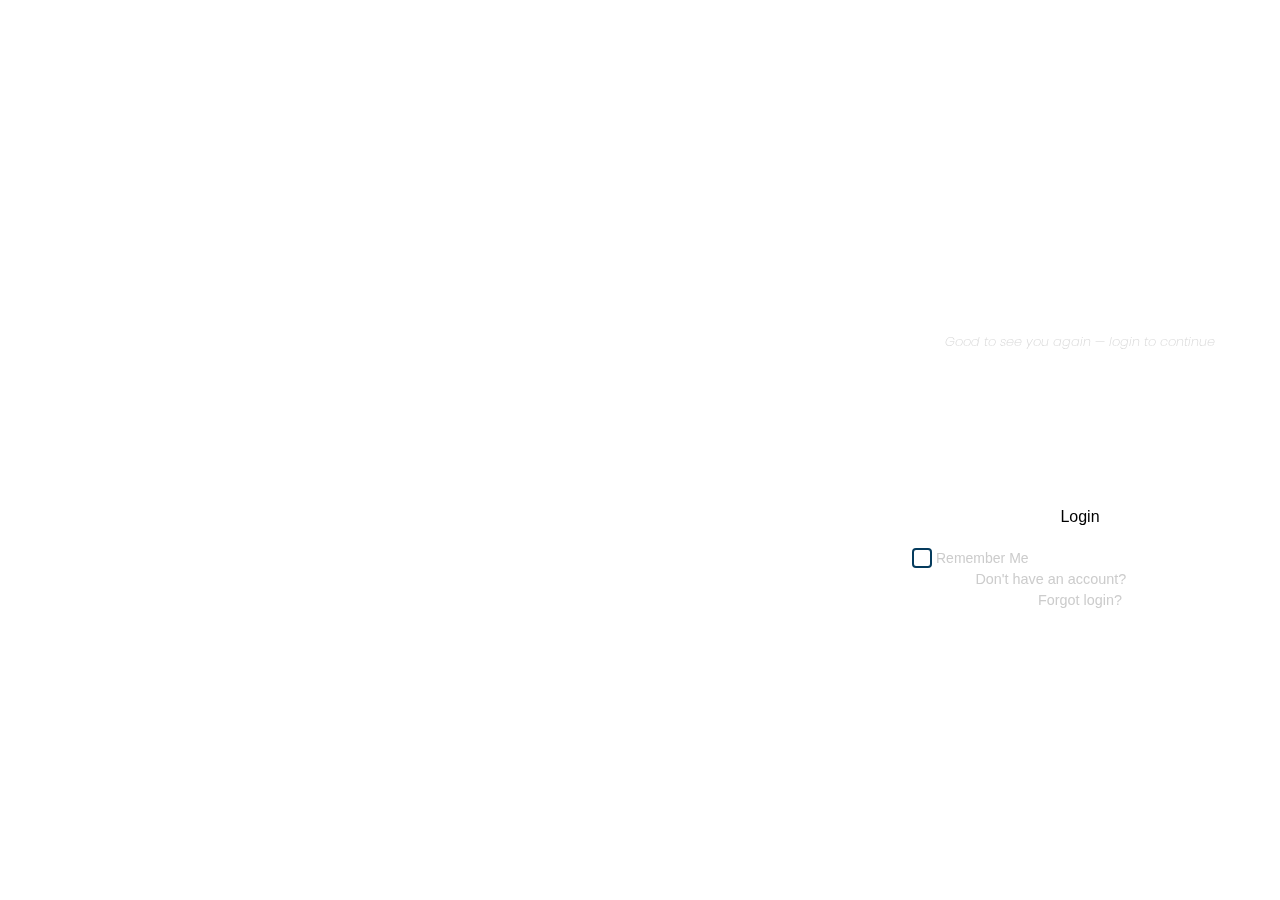
<file: login.html>
<!DOCTYPE html>
<html lang="en">
<head>
  <meta charset="UTF-8" />
  <meta name="viewport" content="width=device-width, initial-scale=1.0" />
  <title>π-π ka Hisab</title>
  <link rel="stylesheet" href="login.css" >
    <link rel="preconnect" href="https://fonts.googleapis.com" />
    <link rel="stylesheet" href="https://cdnjs.cloudflare.com/ajax/libs/animate.css/4.1.1/animate.min.css"/>
</head>
<body>
  <div class="container">
    <div class="background"></div>
    <div class="login-box">
      <div class="logo"><h2 id="login-title">Login</h2>
    <p class="tagline">Good to see you again — login to continue</p></div>
      <form id="loginForm">
        <input type="text" placeholder="Enrollnment" name="username" required />
        <input type="password" placeholder="Password" name="password" required />

        <button type="submit" class="login-btn">Login</button>
      

        
   <div class="remember">
  <input type="checkbox" name="remember" id="remember" />
  <label for="remember">Remember Me</label>
</div>
 <p class="signup-text">
          Don't have an account? <a href="./signup/signup.html">Sign Up</a>
        </p>
       <div class="options">
  <a href="./reset/reset.html">Forgot login?</a>
</div>
<!-- <p class="signup-text">
  Don't have an account? <a href="./signup/signup.html">Sign Up</a>
</p> -->

      </form>
    </div>
  </div>

  <!-- ========== Inline JS ========== -->
  <script>
    const BASE_URL = "https://backend-mxl6.onrender.com";

document.getElementById('loginForm').addEventListener('submit', async function (e) {
  e.preventDefault();
  const username = this.username.value;
  const password = this.password.value;

  try {
    const response = await fetch('https://backend-mxl6.onrender.com/login', {
      method: 'POST',
      headers: {
        'Content-Type': 'application/json'
      },
      body: JSON.stringify({ username, password })
    });

    const data = await response.json();

    if (data.success) {
  const loginBox = document.querySelector('.login-box');
  loginBox.classList.add('animate__animated', 'animate__fadeOut');

  const rememberMe = document.getElementById('remember').checked;

  setTimeout(() => {
    // Store token based on rememberMe checkbox
    if (rememberMe) {
      localStorage.setItem('token', data.token);
    } else {
      sessionStorage.setItem('token', data.token);
    }
    window.location.href = "index.html";
  }, 800);

    } else {
      alert(data.message);
    }
  } catch (err) {
   // console.error('Error:', err);
    alert('Server error occurred.');
  }
});
</script>

</body>
</html>
</file>
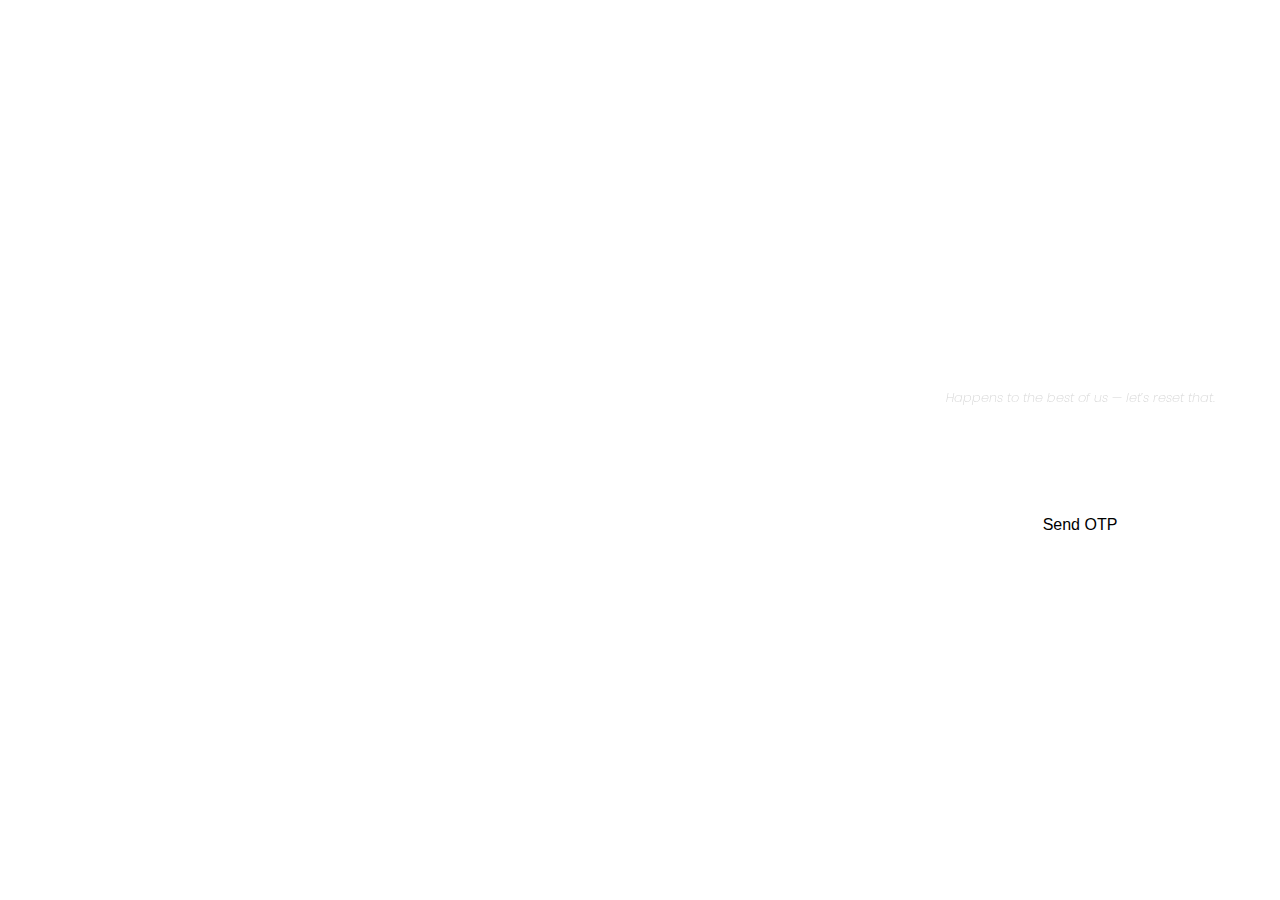
<file: reset/reset.html>
<!DOCTYPE html>
<html lang="en">
<head>
  <meta charset="UTF-8" />
  <meta name="viewport" content="width=device-width, initial-scale=1.0"/>
  <title>Reset Password - π-π ka Hisab</title>
  <link rel="stylesheet" href="reset.css" />
  <link rel="stylesheet" href="https://cdnjs.cloudflare.com/ajax/libs/animate.css/4.1.1/animate.min.css"/>
</head>
<body>
  <div class="container">
    <div class="background"></div>
    <div class="login-box">
      <div class="logo">
        <h2 id="login-title">Reset Password</h2>
        <p class="tagline">Happens to the best of us — let’s reset that.</p>
      </div>

      <!-- Step 1: Request OTP -->
      <form id="step1-form">
        <input type="text" placeholder="Enter your Enrollment No." name="username" required />
        <button type="submit" class="login-btn">Send OTP</button>
      </form>

      <!-- Step 2: Verify OTP & Reset -->
      <form id="step2-form" style="display: none;">
        <input type="text" placeholder="Enter OTP" name="otp" required />
        <input type="password" placeholder="New Password" name="newPassword" required />
        <button type="submit" class="login-btn">Reset Password</button>
      </form>

      <p id="message" style="color: white; margin-top: 10px;"></p>
    </div>
  </div>

 <script src="reset.js"></script>
</body>
</html>
</file>
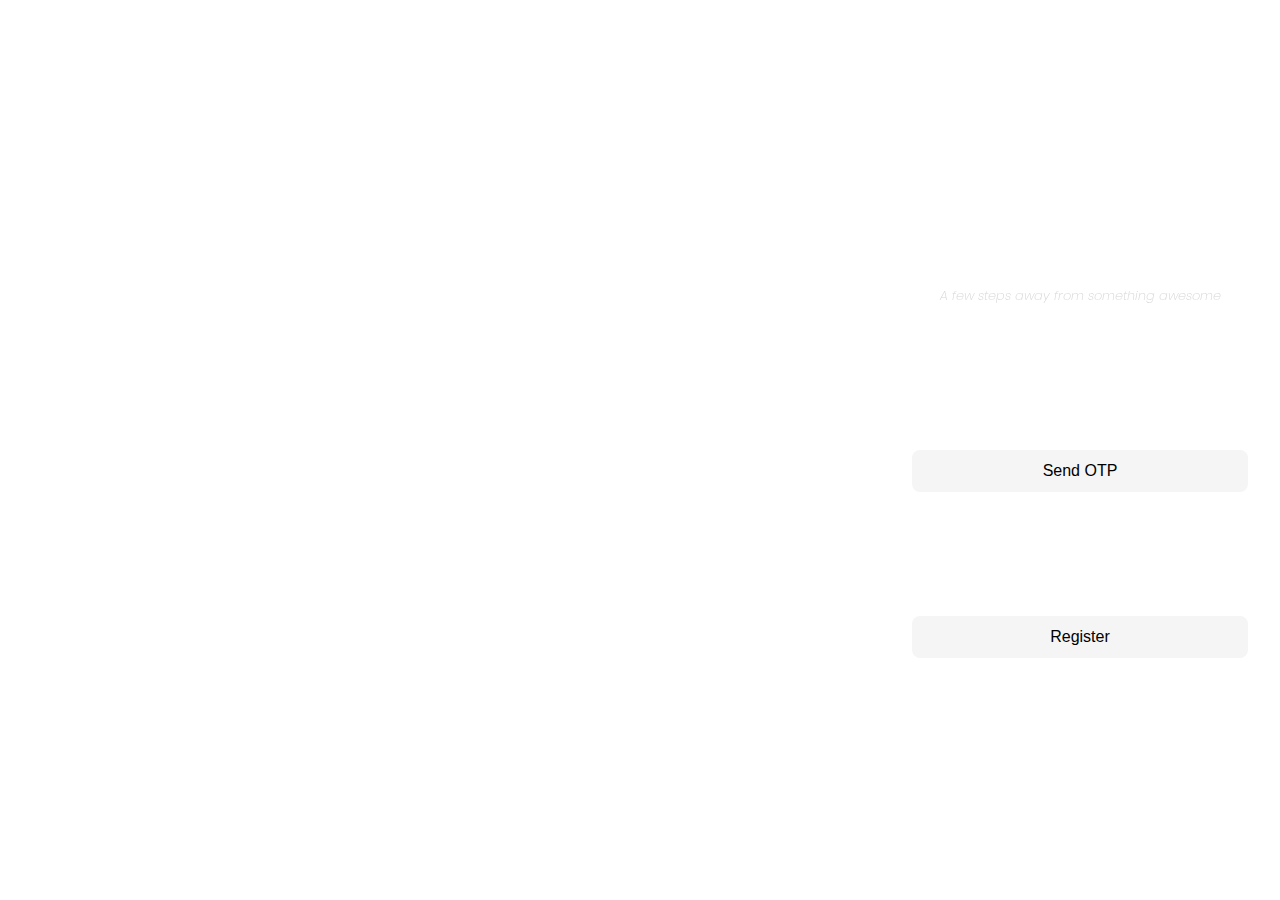
<file: signup/signup.html>
<!DOCTYPE html>
<html lang="en">
<head>
  <meta charset="UTF-8" />
  <meta name="viewport" content="width=device-width, initial-scale=1.0" />
  <title>π - π ka Hisab | Sign Up</title>
  <link rel="stylesheet" href="signup.css">
  <link rel="preconnect" href="https://fonts.googleapis.com" />
  <link rel="stylesheet" href="https://cdnjs.cloudflare.com/ajax/libs/animate.css/4.1.1/animate.min.css"/>
</head>
<body>
  <div class="container">
    <div class="background"></div>
    <div class="login-box">
      <div class="logo">
        <h2 id="login-title">Sign Up</h2>
        <p class="tagline">A few steps away from something awesome</p>
      </div>

      <form id="signupForm">
        <input type="text" id="enrollment" placeholder="Enrollment No." required>
        <input type="email" id="email" placeholder="E-mail" required>

        <button type="button" class="login-btn" id="sendOtpBtn">Send OTP</button>

        <input type="text" id="otpInput" placeholder="Enter OTP" style="display: none;">
        <button type="button" class="login-btn" id="verifyOtpBtn" style="display: none;">Verify OTP</button>

        <input type="password" id="password" placeholder="Password" required>
        <input type="password" id="confirmPassword" placeholder="Re-Enter Password" required>

        <button type="submit" class="login-btn" id="registerBtn">Register</button>
      </form>
    </div>
  </div>

  <script src="signup.js"></script>
</body>
</html>
</file>
<file: login.css>
/* Reset */
* {
  margin: 0;
  padding: 0;
  box-sizing: border-box;
}

body, html {
  height: 100%;
  font-family: 'Segoe UI', sans-serif;
}

/* Container setup */
.container {
  display: flex;
  height: 100vh;
  width: 100%;
  position: relative;
  justify-content: center;
}

/* Background image */
.background {
  position: absolute;
  top: 0;
  left: 0;
  height: 100%;
  width: 100%;
  background: url('https://wallpaperbat.com/img/749122-dark-theme-wallpaper.jpg') no-repeat center center / cover;

  z-index: -1;
  filter: brightness(0.7);
}
@font-face {
  font-family: poppinsthin;
  src: url(./Fonts/Poppins-ExtraLightItalic.ttf);
}

/* Login Box */
.login-box {
  margin-left: auto;
  width: 100%;
  max-width: 400px;
  height: 100%;
  background: rgba(255, 255, 255, 0.08);
  backdrop-filter: blur(20px);
  padding: 3rem 2rem;
  color: white;
  display: flex;
  flex-direction: column;
  justify-content: center;
}

/* Logo */
.logo { 
 
  text-align: center;
  margin-bottom: 2rem;
} 
@font-face {
  font-family: roboto-black;
  src: url(./Fonts/Roboto-Black.ttf);
}
#login-title{
  font-family: roboto-black;
 font-size: 2.5rem;
 font-weight: normal;
}
.tagline {
  margin-top: 0.5rem;
  font-family: poppinsthin;
  /* font-style: ; */
  font-size: 0.8rem;
  color: #d3d3d3;
  opacity: 93% ;
}
/* Form Inputs */
form input {
  width: 100%;
  padding: 0.75rem 1rem;
  margin: 0.2rem 0;
  border: none;
  border-radius: 8px;
  background: rgba(255, 255, 255, 0.15);
  color: white;
  font-size: 1rem;
  outline: none;
}

/* Placeholder color */
form input::placeholder {
  color: rgba(255, 255, 255, 0.6);
}
.remember {
  display: flex;
  align-items: center;
  gap: 2px;
  font-size: 0.85rem;
  color: #ccc;
  /* margin-top: 0.5rem; */

}
  .remember input[type="checkbox"] {
    display: none;
  }

  .remember label {
    position: relative;
    padding-left: 24px;
    cursor: pointer;
    font-size: 14px;
    user-select: none;
  }
 .remember label::before {
    content: "";
    position: absolute;
    left: 0;
    top: 50%;
    transform: translateY(-50%);
    width: 16px;
    height: 16px;
    border: 2px solid #053b5d;
    border-radius: 4px;
    background-color: white;
  }


.remember input[type="checkbox"]:checked + label::before {
    background-color: #0c5887;
    background-image: url("data:image/svg+xml,%3Csvg viewBox='0 0 16 16' fill='none' stroke='white' stroke-width='3' xmlns='http://www.w3.org/2000/svg'%3E%3Cpath d='M3 8l3 3 7-7'/%3E%3C/svg%3E");
    background-size: 12px;
    background-position: center;
    background-repeat: no-repeat;
  }


.options a {
  color: #ccc;
  text-decoration: none;
}
.options a:hover {
  text-decoration: underline;
}

/* Login Button */
.login-btn {
  margin-top: 1rem;
  width: 100%;
  padding: 0.75rem;
  border: none;
  background-color: #ffffff;
  color: #000;
  border-radius: 8px;
  font-size: 1rem;
  margin-bottom: 0.75rem;
  cursor: pointer;
  transition: 0.2s;
}

.login-btn:hover {
  background-color: #ddd;
}

/* Google Login Button */
.google-btn {
  width: 100%;
  padding: 0.75rem;
  border: 1px solid white;
  background: transparent;
  color: white;
  border-radius: 8px;
  font-size: 1rem;
  cursor: pointer;
  display: flex;
  align-items: center;
  justify-content: center;
  gap: 0.5rem;
  margin-bottom: 1rem;
  transition: 0.2s;
}

.google-btn:hover {
  background-color: rgba(255, 255, 255, 0.15);
}

/* Sign-up text */
.signup-text {
  margin-top: 0.3rem;

  /* gap: 0.5rem; */
  text-align: center;
  font-size: 0.9rem;
  color: #ccc;
}

.signup-text a {
  color: #fff;
  text-decoration: none;
  font-weight: bold;
}
.signup-text a:hover {
  text-decoration: underline;
}

.options{
  font-size: 0.9rem;
  margin: 0.3rem 0 1rem;
  display: flex;
  align-items: center;
  justify-content: center;
}
</file>
<file: signup/signup.css>
/* Reset */
* {
  margin: 0;
  padding: 0;
  box-sizing: border-box;
}

body, html {
  height: 100%;
  font-family: 'Segoe UI', sans-serif;
}

/* Container setup */
.container {
  display: flex;
  height: 100vh;
  width: 100%;
  position: relative;
  justify-content: center;
}

/* Background image */
.background {
  position: absolute;
  top: 0;
  left: 0;
  height: 100%;
  width: 100%;
  background: url('https://wallpaperbat.com/img/749122-dark-theme-wallpaper.jpg') no-repeat center center / cover;

  z-index: -1;
  filter: brightness(0.7);
}
@font-face {
  font-family: poppinsthin;
  src: url(../Fonts/Poppins-ExtraLightItalic.ttf);
}

/* Login Box */
.login-box {
  margin-left: auto;
  width: 100%;
  max-width: 400px;
  height: 100%;
  background: rgba(255, 255, 255, 0.08);
  backdrop-filter: blur(20px);
  padding: 3rem 2rem;
  color: white;
  display: flex;
  flex-direction: column;
  justify-content: center;
}

/* Logo */
.logo { 
 
  text-align: center;
  margin-bottom: 2rem;
} 
@font-face {
  font-family: roboto-black;
  src: url(../Fonts/Roboto-Black.ttf);
}
#login-title{
  font-family: roboto-black;
 font-size: 2.5rem;
 font-weight: normal;
}
.tagline {
  margin-top: 0.5rem;
  font-family: poppinsthin;
  /* font-style: ; */
  font-size: 0.8rem;
  color: #d3d3d3;
  opacity: 93% ;
}
/* Form Inputs */
form input {
  width: 100%;
  padding: 0.75rem 1rem;
  margin: 0.2rem 0;
  border: none;
  border-radius: 8px;
  background: rgba(255, 255, 255, 0.15);
  color: white;
  font-size: 1rem;
  outline: none;
}

/* Placeholder color */
form input::placeholder {
  color: rgba(255, 255, 255, 0.6);
}
.remember {
  display: flex;
  align-items: center;
  gap: 2px;
  font-size: 0.85rem;
  color: #ccc;
  /* margin-top: 0.5rem; */

}
 


/* Login Button */
.login-btn {
  margin-top: 1rem;
  width: 100%;
  padding: 0.75rem;
  border: none;
  background-color: #f5f5f5;
  color: #000;
  border-radius: 8px;
  font-size: 1rem;
  margin-bottom: 0.75rem;
  cursor: pointer;
  transition: 0.2s;
}

.login-btn:hover {
  background-color: #ddd;
}

/* Google Login Button */
.google-btn {
  width: 100%;
  padding: 0.75rem;
  border: 1px solid white;
  background: transparent;
  color: white;
  border-radius: 8px;
  font-size: 1rem;
  cursor: pointer;
  display: flex;
  align-items: center;
  justify-content: center;
  gap: 0.5rem;
  margin-bottom: 1rem;
  transition: 0.2s;
}

.google-btn:hover {
  background-color: rgba(255, 255, 255, 0.15);
}

/* Sign-up text */
.signup-text {
  text-align: center;
  font-size: 0.9rem;
  color: #ccc;
}

.signup-text a {
  color: #fff;
  text-decoration: none;
  font-weight: bold;
}
.signup-text a:hover {
  text-decoration: underline;
}

.options{
  font-size: 0.9rem;
  margin: 0.5rem 0 1rem;
  display: flex;
  align-items: center;
  justify-content: center;
}
</file>
